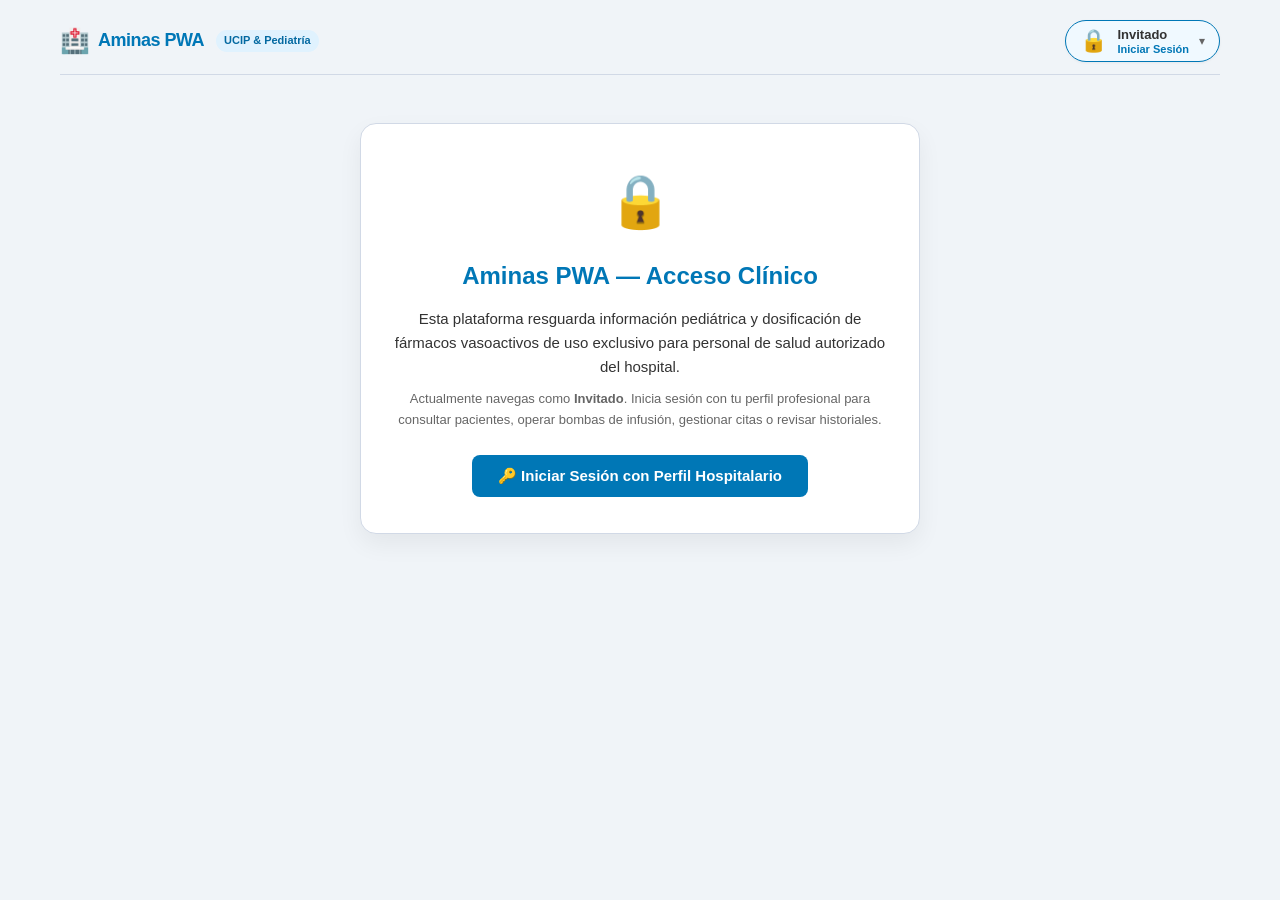
<file: index.html>
<!DOCTYPE html>
<html lang="es">
<head>
    <meta charset="UTF-8">
    <meta name="viewport" content="width=device-width, initial-scale=1.0, maximum-scale=1.0, user-scalable=no">
    <title>Aminas - Infusiones Pediátricas</title>
    <link rel="manifest" href="manifest.json">
    <meta name="theme-color" content="#f0f4f8">
    <link rel="apple-touch-icon" href="icono.png">
    <link rel="stylesheet" href="style.css">
</head>
<body>
    <div class="app-container">
        <!-- Barra de Estado Global y Usuario en Turno -->
        <header class="global-top-bar">
            <div class="brand-mini">
                <span class="brand-icon">🏥</span>
                <span class="brand-name">Aminas PWA</span>
                <span class="brand-sub">UCIP & Pediatría</span>
            </div>
            <div class="global-top-right">
                <div id="user-header-container">
                    <!-- Píldora de usuario activo inyectada dinámicamente -->
                </div>
            </div>
        </header>

        <!-- VISTA 0: PANTALLA DE INVITADO / ACCESO RESTRINGIDO -->
        <section id="view-guest" class="app-view">
            <div class="guest-gate-card">
                <span class="guest-gate-icon">🔒</span>
                <h1>Aminas PWA — Acceso Clínico</h1>
                <p class="guest-gate-desc">
                    Esta plataforma resguarda información pediátrica y dosificación de fármacos vasoactivos de uso exclusivo para personal de salud autorizado del hospital.
                </p>
                <p class="guest-gate-sub">
                    Actualmente navegas como <strong>Invitado</strong>. Inicia sesión con tu perfil profesional para consultar pacientes, operar bombas de infusión, gestionar citas o revisar historiales.
                </p>
                <button type="button" id="btn-guest-login" class="btn btn-primary btn-guest-login">
                    🔑 Iniciar Sesión con Perfil Hospitalario
                </button>
            </div>
        </section>

        <!-- VISTA 1: DASHBOARD / BIENVENIDA -->
        <section id="view-dashboard" class="app-view" style="display: none;">
            <header class="dashboard-header">
                <div class="brand-title-wrap">
                    <h1>Aminas PWA</h1>
                </div>
                <p class="subtitle">Sistema Integral de Infusiones y Gestión Pediátrica</p>
            </header>

            <!-- Barra de métricas y acciones rápidas -->
            <div class="dashboard-summary-bar">
                <div class="summary-metric">
                    <span class="metric-label">Pacientes en Seguimiento</span>
                    <span class="metric-value" id="dash-total-patients">0</span>
                </div>
                <div class="summary-metric">
                    <span class="metric-label">Infusiones Activas</span>
                    <span class="metric-value" id="dash-active-infusions">0</span>
                </div>
                <div class="summary-metric">
                    <span class="metric-label">Citas Médicas Hoy</span>
                    <span class="metric-value" id="dash-citas-hoy">0</span>
                </div>
                <div class="dashboard-quick-actions">
                    <button id="btn-dash-new-patient" class="btn btn-primary">
                        <span>➕</span> Nuevo Paciente
                    </button>
                    <button id="btn-dash-continue" class="btn btn-secondary">
                        <span>➔</span> Continuar Consulta
                    </button>
                    <button id="btn-dash-go-citas" class="btn btn-outline-primary">
                        <span>📅</span> Agenda de Citas
                    </button>
                    <button id="btn-dash-go-historial" class="btn btn-outline-primary">
                        <span>🗂️</span> Historial Clínico
                    </button>
                </div>
            </div>

            <!-- Grilla de Pacientes -->
            <div class="patients-grid-section">
                <div class="section-title-wrap">
                    <h2 class="section-title">Pacientes Activos</h2>
                    <span class="section-subtitle">Selecciona un paciente para calcular y ajustar bombas de infusión</span>
                </div>
                <div class="patients-grid" id="patients-grid">
                    <!-- Tarjetas renderizadas dinámicamente -->
                </div>
            </div>
        </section>

        <!-- VISTA 2: CALCULADORA MULTI-PACIENTE -->
        <section id="view-calculadora" class="app-view" style="display: none;">
            <div class="calc-nav-bar">
                <div class="calc-nav-actions">
                    <button id="btn-back-to-dashboard" class="btn btn-back">
                        ← Volver al Inicio
                    </button>
                    <button id="btn-calc-go-citas" class="btn btn-back">
                        📅 Agenda de Citas
                    </button>
                    <button id="btn-calc-go-historial" class="btn btn-back">
                        🗂️ Historial Clínico
                    </button>
                </div>
                <div class="calc-nav-info">
                    <span class="calc-nav-title">Calculadora de Infusiones</span>
                </div>
            </div>

            <section class="tabs-section" id="tabs-container">
                <!-- Pestañas dinámicas aquí -->
            </section>

            <section class="patient-section">
                <div class="patient-header">
                    <h2 id="current-patient-name" contenteditable="true" title="Toca para renombrar">Paciente 1</h2>
                    <span style="font-size: 14px; color: gray; margin-left: 10px; cursor: pointer;" title="Toca el nombre para editar">✏️ (Toca para editar)</span>
                    <div style="flex-grow: 1;"></div>
                    <button id="btn-delete-patient" class="btn btn-outline-danger">Borrar Paciente</button>
                </div>
                <div class="input-group">
                    <label for="peso">Peso del Paciente (kg):</label>
                    <input type="number" id="peso" step="0.1" min="0" placeholder="Ej. 10.5">
                </div>
            </section>

            <section class="table-section">
                <div class="table-responsive">
                    <table id="infusiones-table">
                        <thead>
                            <tr>
                                <th>Medicamento</th>
                                <th>Dosis Real</th>
                                <th>Unidad</th>
                                <th>Fármaco</th>
                                <th>Diluyente (ml)</th>
                                <th>Vol. Final (ml)</th>
                                <th>Velocidad (ml/h)</th>
                                <th>Equivalencia (1 ml/h)</th>
                                <th>Velocidad 2 (ml/h)</th>
                                <th>Equivalencia 2</th>
                                <th>Acción</th>
                            </tr>
                        </thead>
                        <tbody id="table-body">
                            <!-- Las filas se insertarán dinámicamente -->
                        </tbody>
                    </table>
                </div>
                <div class="actions">
                    <button id="btn-add-row" class="btn btn-primary">+ Agregar Medicamento</button>
                    <button id="btn-generar-reporte" class="btn btn-report">📄 Generar Reporte / Entrega de Guardia</button>
                </div>
            </section>
        </section>

        <!-- VISTA 3: MÓDULO DE CITAS Y AGENDA PEDIÁTRICA -->
        <section id="view-citas" class="app-view" style="display: none;">
            <div class="calc-nav-bar">
                <div class="calc-nav-actions">
                    <button id="btn-citas-back-dashboard" class="btn btn-back">
                        ← Volver al Inicio
                    </button>
                    <button id="btn-citas-go-calc" class="btn btn-back">
                        💉 Calculadora de Bombas
                    </button>
                    <button id="btn-citas-go-historial" class="btn btn-back">
                        🗂️ Historial Clínico
                    </button>
                </div>
                <div class="calc-nav-info">
                    <span class="calc-nav-title">Agenda de Citas y Seguimiento</span>
                </div>
            </div>

            <!-- Resumen de Citas y Botón de Nueva Cita -->
            <div class="citas-summary-bar">
                <div class="summary-metric">
                    <span class="metric-label">Total Citas</span>
                    <span class="metric-value" id="citas-count-total">0</span>
                </div>
                <div class="summary-metric">
                    <span class="metric-label">Citas para Hoy</span>
                    <span class="metric-value text-primary" id="citas-count-hoy">0</span>
                </div>
                <div class="summary-metric">
                    <span class="metric-label">Programadas</span>
                    <span class="metric-value" id="citas-count-prog">0</span>
                </div>
                <div class="citas-quick-actions">
                    <button id="btn-toggle-form-cita" class="btn btn-primary">
                        <span>➕</span> Nueva Cita Pediátrica
                    </button>
                </div>
            </div>

            <!-- Formulario Colapsable de Nueva Cita -->
            <div id="form-cita-wrapper" class="citas-form-card" style="display: none;">
                <h3 class="citas-form-title" id="cita-form-title">Programar Nueva Cita o Control Clínico</h3>
                <div id="cita-form-alert" class="alert-box alert-warning" style="display: none;"></div>

                <form id="form-nueva-cita" class="citas-form-grid">
                    <div class="form-group">
                        <label for="cita-paciente-select">Paciente Pediátrico:</label>
                        <select id="cita-paciente-select" class="form-control" required>
                            <!-- Llenado dinámicamente -->
                        </select>
                    </div>

                    <div class="form-group" id="cita-custom-nombre-group" style="display: none;">
                        <label for="cita-custom-nombre">Nombre Completo del Paciente:</label>
                        <input type="text" id="cita-custom-nombre" class="form-control" placeholder="Ej. Camila Morales (Externo)">
                    </div>

                    <div class="form-group">
                        <label for="cita-medico-select">Profesional Responsable:</label>
                        <select id="cita-medico-select" class="form-control" required>
                            <!-- Llenado dinámicamente -->
                        </select>
                    </div>

                    <div class="form-group">
                        <label for="cita-fecha">Fecha:</label>
                        <input type="date" id="cita-fecha" class="form-control" required>
                    </div>

                    <div class="form-group">
                        <label for="cita-hora">Hora:</label>
                        <input type="time" id="cita-hora" class="form-control" required>
                    </div>

                    <div class="form-group form-group-full">
                        <label for="cita-motivo">Motivo de Consulta o Control:</label>
                        <input type="text" id="cita-motivo" class="form-control" list="motivos-sugeridos-list" placeholder="Ej. Control de infusión de Dopamina y signos vitales" required>
                        <datalist id="motivos-sugeridos-list">
                            <!-- Opciones sugeridas -->
                        </datalist>
                    </div>

                    <div class="form-group form-group-full">
                        <label for="cita-notas">Observaciones Clínicas / Indicaciones:</label>
                        <textarea id="cita-notas" class="form-control" rows="2" placeholder="Ej. Traer reporte de gasometría matutina y control horario de diuresis..."></textarea>
                    </div>

                    <div class="form-group-actions">
                        <button type="button" class="btn btn-secondary" id="btn-cancelar-edicion-cita" style="display: none;">
                            ✕ Cancelar Edición
                        </button>
                        <button type="submit" class="btn btn-primary" id="btn-guardar-cita">
                            💾 Agendar Cita
                        </button>
                    </div>
                </form>
            </div>

            <!-- Filtros y Barra de Búsqueda -->
            <div class="citas-filter-bar">
                <div class="filter-group">
                    <label for="citas-filter-estado">Filtrar por Estado:</label>
                    <select id="citas-filter-estado" class="form-control select-filter">
                        <option value="TODOS">Todos los Estados</option>
                        <option value="PROGRAMADA">📅 Programadas</option>
                        <option value="EN_CURSO">🩺 En Consulta</option>
                        <option value="COMPLETADA">✅ Concluidas</option>
                        <option value="CANCELADA">❌ Canceladas</option>
                    </select>
                </div>
                <div class="search-group">
                    <input type="text" id="citas-search-input" class="form-control" placeholder="🔍 Buscar por paciente, médico o motivo...">
                </div>
            </div>

            <!-- Contenedor de Tarjetas de Citas -->
            <div class="citas-grid" id="citas-container">
                <!-- Se inyectan dinámicamente las citas -->
            </div>
        </section>

        <!-- VISTA 4: HISTORIAL CLÍNICO (REPORTES DE BOMBAS + PACIENTES CONSULTADOS) -->
        <section id="view-historial" class="app-view" style="display: none;">
            <div class="calc-nav-bar">
                <div class="calc-nav-actions">
                    <button id="btn-historial-back-dashboard" class="btn btn-back">
                        ← Volver al Inicio
                    </button>
                </div>
                <div class="calc-nav-info">
                    <span class="calc-nav-title">Historial Clínico y Bitácora</span>
                </div>
            </div>

            <div class="citas-summary-bar">
                <div class="summary-metric">
                    <span class="metric-label">Reportes de Bombas</span>
                    <span class="metric-value" id="historial-count-total">0</span>
                </div>
                <div class="summary-metric">
                    <span class="metric-label">Emitidos Hoy</span>
                    <span class="metric-value text-primary" id="historial-count-hoy">0</span>
                </div>
                <div class="summary-metric">
                    <span class="metric-label">Pacientes Consultados</span>
                    <span class="metric-value" id="historial-count-pacientes">0</span>
                </div>
            </div>

            <div class="historial-tabs-bar">
                <button type="button" class="modal-nav-tab active" id="historial-tab-reportes">
                    📄 Reportes de Bombas / Guardia
                </button>
                <button type="button" class="modal-nav-tab" id="historial-tab-pacientes">
                    👶 Historial de Pacientes Consultados
                </button>
            </div>

            <div class="citas-filter-bar">
                <div class="search-group">
                    <input type="text" id="historial-search-input" class="form-control" placeholder="🔍 Buscar por paciente, médico, motivo u observaciones...">
                </div>
            </div>

            <div class="citas-grid" id="historial-container">
                <!-- Se inyectan dinámicamente los reportes de bombas -->
            </div>

            <div class="citas-grid" id="historial-pacientes-container" style="display: none;">
                <!-- Se inyectan dinámicamente los expedientes de pacientes consultados -->
            </div>
        </section>
    </div>

    <!-- MODAL: REPORTE Y ENTREGA DE GUARDIA -->
    <div id="modal-reporte" class="modal-overlay" style="display: none;">
        <div class="modal-container">
            <div class="modal-header">
                <div class="modal-title-group">
                    <span class="modal-icon">📄</span>
                    <h2>Reporte de Guardia / Ficha Médica</h2>
                </div>
                <button id="btn-modal-close" class="modal-close-btn" title="Cerrar ventana">✕</button>
            </div>

            <div class="modal-body" id="modal-reporte-content">
                <!-- Se inyecta dinámicamente el ticket / ficha médica -->
            </div>

            <div class="modal-footer">
                <button id="btn-modal-save-historial" class="btn btn-outline-primary" title="Guardar este reporte en el historial de entregas de guardia">
                    <span class="btn-icon">💾</span> Guardar en Historial
                </button>
                <button id="btn-modal-copy-whatsapp" class="btn btn-whatsapp" title="Copiar resumen en formato listo para WhatsApp">
                    <span class="btn-icon">📋</span> Copiar para WhatsApp
                </button>
                <button id="btn-modal-print-pdf" class="btn btn-primary" title="Imprimir reporte o guardar como PDF">
                    <span class="btn-icon">🖨️</span> Imprimir / Guardar PDF
                </button>
                <button id="btn-modal-cancel" class="btn btn-secondary">
                    Cerrar
                </button>
            </div>

            <div id="copy-feedback-toast" class="copy-toast" style="display: none;"></div>
        </div>
    </div>

    <!-- MODAL: AUTENTICACIÓN Y SELECCIÓN DE PERFIL HOSPITALARIO -->
    <div id="modal-auth" class="modal-overlay" style="display: none;">
        <div class="modal-container modal-auth-container">
            <div class="modal-header">
                <div class="modal-title-group">
                    <span class="modal-icon">👤</span>
                    <h2>Control de Acceso / Perfiles Hospitalarios</h2>
                </div>
                <button id="btn-auth-close" class="modal-close-btn" title="Cerrar ventana">✕</button>
            </div>

            <!-- Pestañas de Cambio de Turno vs Nuevo Doctor -->
            <div class="modal-tab-bar">
                <button type="button" class="modal-nav-tab active" id="auth-tab-profiles">
                    👥 Profesionales y Turnos
                </button>
                <button type="button" class="modal-nav-tab" id="auth-tab-register">
                    ➕ Registrar Nuevo Doctor/a
                </button>
            </div>

            <div class="modal-body">
                <!-- SECCIÓN 1: LISTADO DE PERFILES PARA CAMBIO DE TURNO -->
                <div id="auth-profiles-section">
                    <p class="modal-lead-text">
                        Selecciona tu perfil profesional para registrar recetas, agendar citas y firmar los reportes de entrega de guardia. <em>(Se te solicitará la contraseña de acceso al turno).</em>
                    </p>
                    <div class="profiles-grid" id="profiles-grid">
                        <!-- Se inyectan dinámicamente las tarjetas de profesionales -->
                    </div>
                </div>

                <!-- SECCIÓN 2: FORMULARIO DE REGISTRO DE NUEVO PROFESIONAL -->
                <div id="auth-register-section" style="display: none;">
                    <p class="modal-lead-text" id="auth-register-lead">
                        Ingresa los datos profesionales y credenciales para dar de alta un nuevo médico, especialista o enfermero/a en el sistema.
                    </p>

                    <div id="auth-register-alert" class="alert-box alert-warning" style="display: none;"></div>

                    <form id="form-register-doctor" class="citas-form-grid">
                        <div class="form-group form-group-full">
                            <label for="reg-doc-nombre">Nombre y Apellidos del Profesional:</label>
                            <input type="text" id="reg-doc-nombre" class="form-control" placeholder="Ej. Dr. Roberto Ramírez Silva" required>
                        </div>

                        <div class="form-group">
                            <label for="reg-doc-cedula">Cédula Profesional:</label>
                            <input type="text" id="reg-doc-cedula" class="form-control" placeholder="Ej. 12849302" required>
                        </div>

                        <div class="form-group">
                            <label for="reg-doc-rol">Rol Hospitalario:</label>
                            <select id="reg-doc-rol" class="form-control" required>
                                <option value="MEDICO_PEDIATRA">Médico Pediatra Especialista</option>
                                <option value="ENFERMERO_A">Enfermero/a Especialista UCIP</option>
                                <option value="RESIDENTE">Médico Residente de Pediatría</option>
                                <option value="RECEPCION">Recepción / Admisión</option>
                                <option value="ADMIN">Administrador del Sistema</option>
                            </select>
                        </div>

                        <div class="form-group">
                            <label for="reg-doc-especialidad">Especialidad o Servicio:</label>
                            <input type="text" id="reg-doc-especialidad" class="form-control" placeholder="Ej. Cuidados Intensivos Pediátricos" required>
                        </div>

                        <div class="form-group">
                            <label for="reg-doc-turno">Turno Asignado:</label>
                            <select id="reg-doc-turno" class="form-control" required>
                                <option value="Matutino">Turno Matutino (07:00 - 15:00)</option>
                                <option value="Vespertino">Turno Vespertino (14:00 - 21:30)</option>
                                <option value="Nocturno A">Turno Nocturno A</option>
                                <option value="Nocturno B">Turno Nocturno B</option>
                                <option value="Jornada Acumulada">Jornada Acumulada / Fines de Semana</option>
                            </select>
                        </div>

                        <div class="form-group">
                            <label for="reg-doc-password">Contraseña de Acceso:</label>
                            <input type="password" id="reg-doc-password" class="form-control" placeholder="Mínimo 3 caracteres" required autocomplete="new-password">
                        </div>

                        <div class="form-group">
                            <label for="reg-doc-confirm-password">Confirmar Contraseña:</label>
                            <input type="password" id="reg-doc-confirm-password" class="form-control" placeholder="Repite la contraseña" required autocomplete="new-password">
                        </div>

                        <div class="form-group-actions">
                            <button type="button" class="btn btn-secondary" id="btn-cancel-edit-doctor" style="display: none;">
                                ✕ Cancelar Edición
                            </button>
                            <button type="submit" class="btn btn-primary" id="btn-submit-new-doctor">
                                💾 Registrar e Iniciar Turno
                            </button>
                        </div>
                    </form>
                </div>

                <!-- SECCIÓN 3: VERIFICACIÓN DE CONTRASEÑA -->
                <div id="auth-password-section" style="display: none;">
                    <!-- Se inyecta dinámicamente el prompt de contraseña -->
                </div>
            </div>

            <div class="modal-footer modal-footer-between">
                <button id="btn-auth-logout" class="btn btn-outline-danger" style="display: none;">
                    🚪 Cerrar Sesión
                </button>
                <button id="btn-auth-cancel" class="btn btn-secondary">
                    Cerrar
                </button>
            </div>
        </div>
    </div>

    <script type="module" src="js/main.js"></script>
</body>
</html>
</file>
<file: style.css>
:root {
    --bg-color: #f0f4f8;
    --card-bg: #ffffff;
    --primary-color: #0077b6;
    --text-main: #333333;
    --text-muted: #666666;
    --border-color: #d1d9e6;
    --danger-color: #ef476f;
    --input-bg: #f8fafc;
}

* {
    box-sizing: border-box;
    margin: 0;
    padding: 0;
    font-family: -apple-system, BlinkMacSystemFont, "Segoe UI", Roboto, Helvetica, Arial, sans-serif;
}

body {
    background-color: var(--bg-color);
    color: var(--text-main);
    line-height: 1.6;
    -webkit-font-smoothing: antialiased;
}

.app-container {
    max-width: 1200px;
    margin: 0 auto;
    padding: 20px;
}

header {
    text-align: center;
    margin-bottom: 24px;
}

h1 {
    color: var(--primary-color);
    font-size: 24px;
    font-weight: 600;
}

.subtitle {
    color: var(--text-muted);
    font-size: 14px;
}

/* Tabs Section */
.tabs-section {
    display: flex;
    gap: 8px;
    overflow-x: auto;
    margin-bottom: 20px;
    padding-bottom: 5px;
    -webkit-overflow-scrolling: touch;
}

.tab {
    padding: 10px 16px;
    background-color: var(--border-color);
    color: var(--text-muted);
    border-radius: 8px;
    border: none;
    font-weight: 600;
    cursor: pointer;
    white-space: nowrap;
    transition: background-color 0.2s, color 0.2s;
}

.tab.active {
    background-color: var(--primary-color);
    color: white;
}

.tab-add {
    background-color: #e2e8f0;
    color: var(--primary-color);
    font-weight: bold;
}

.patient-header {
    display: flex;
    justify-content: space-between;
    align-items: center;
    width: 100%;
    margin-bottom: 20px;
    padding-bottom: 15px;
    border-bottom: 1px solid var(--border-color);
}

#current-patient-name {
    font-size: 20px;
    color: var(--text-main);
    border: 1px dashed transparent;
    padding: 4px 8px;
    border-radius: 4px;
    outline: none;
}

#current-patient-name:focus {
    border-color: var(--primary-color);
    background-color: var(--input-bg);
}

.patient-section {
    background: var(--card-bg);
    padding: 20px;
    border-radius: 12px;
    box-shadow: 0 4px 6px rgba(0,0,0,0.05);
    margin-bottom: 24px;
    display: flex;
    flex-direction: column;
}

.input-group {
    display: flex;
    flex-direction: column;
    align-items: center;
    gap: 8px;
}

.input-group label {
    font-weight: 600;
    color: var(--primary-color);
}

.input-group input {
    font-size: 18px;
    padding: 10px;
    border: 2px solid var(--primary-color);
    border-radius: 8px;
    width: 150px;
    text-align: center;
    outline: none;
    transition: box-shadow 0.2s;
}

.input-group input:focus {
    box-shadow: 0 0 0 3px rgba(0, 119, 182, 0.2);
}

.table-section {
    background: var(--card-bg);
    border-radius: 12px;
    box-shadow: 0 4px 6px rgba(0,0,0,0.05);
    padding: 20px;
    overflow: hidden;
}

.table-responsive {
    overflow-x: auto;
    margin-bottom: 20px;
    -webkit-overflow-scrolling: touch;
}

table {
    width: 100%;
    border-collapse: collapse;
    min-width: 800px;
}

th, td {
    padding: 12px;
    text-align: center;
    border-bottom: 1px solid var(--border-color);
}

th {
    background-color: var(--primary-color);
    color: white;
    font-weight: 500;
    font-size: 14px;
    white-space: nowrap;
}

td input, td select {
    width: 100%;
    min-width: 90px;
    padding: 10px;
    border: 1px solid transparent;
    background-color: var(--input-bg);
    border-radius: 6px;
    text-align: center;
    font-size: 15px;
    color: var(--text-main);
    transition: border 0.2s, background 0.2s;
}

td input.inp-equivalencia {
    min-width: 80px;
}

td select.sel-unidad {
    min-width: 120px;
}

.equiv-group {
    display: flex;
    gap: 8px;
    align-items: center;
}

.equiv-group select.sel-equiv-unidad,
.equiv-group select.sel-farmaco-unidad,
.equiv-group select.sel-equiv-unidad2 {
    min-width: 80px;
}

td input:focus, td select:focus {
    outline: none;
    border-color: var(--primary-color);
    background-color: white;
    box-shadow: 0 0 0 2px rgba(0, 119, 182, 0.1);
}

.inp-med {
    font-weight: 600;
    color: var(--text-main);
    border: 1px solid var(--border-color);
    transition: background-color 0.3s;
}

.med-range {
    font-size: 10px;
    color: #888;
    margin-top: 4px;
    text-align: center;
    line-height: 1.1;
    min-height: 12px;
}td input[readonly] {
    background-color: transparent;
    color: var(--text-muted);
    font-weight: bold;
}

.btn {
    padding: 10px 20px;
    border: none;
    border-radius: 8px;
    font-size: 14px;
    font-weight: 600;
    cursor: pointer;
    transition: opacity 0.2s;
}

.btn:active {
    opacity: 0.8;
}

.btn-primary {
    background-color: var(--primary-color);
    color: white;
}

.btn-danger {
    background-color: transparent;
    color: var(--text-muted);
    padding: 6px 10px;
    border: 1px solid var(--border-color);
}

.btn-danger:hover {
    background-color: var(--danger-color);
    color: white;
    border-color: var(--danger-color);
}

.btn-outline-danger {
    background-color: transparent;
    color: var(--danger-color);
    border: 1px solid var(--danger-color);
    padding: 6px 12px;
}

.btn-outline-danger:hover {
    background-color: var(--danger-color);
    color: white;
}

.actions {
    display: flex;
    justify-content: center;
}

@media (max-width: 768px) {
    .app-container {
        padding: 10px;
    }
    
    .patient-section, .table-section {
        padding: 15px;
        border-radius: 8px;
    }
}
/* Responsive Card View para Móviles */
@media screen and (max-width: 768px) {
    /* Convertir elementos de tabla en bloques y eliminar min-width que causa scroll */
    table, thead, tbody, th, td, tr {
        display: block;
        width: 100%;
        min-width: 0 !important;
    }

    /* Ocultar el encabezado de la tabla para limpiar espacio */
    thead tr {
        position: absolute;
        top: -9999px;
        left: -9999px;
    }

    /* Cada fila es una "Tarjeta" */
    tr {
        margin-bottom: 20px;
        border: 1px solid var(--border-color);
        border-radius: 12px;
        background-color: var(--card-bg);
        box-shadow: 0 4px 6px rgba(0,0,0,0.05);
        padding: 15px;
    }

    /* El primer elemento (Medicamento) se convierte en el título centrado de la tarjeta */
    .td-med-name {
        display: flex !important;
        flex-direction: column !important;
        align-items: center !important;
        justify-content: center !important;
        padding-bottom: 15px !important;
        border-bottom: 2px solid #f0f4f8 !important;
        margin-bottom: 15px !important;
    }

    .td-med-name::before {
        display: none !important; /* Ocultar la etiqueta "Medicamento" */
    }

    .td-med-name input.inp-med {
        max-width: 100% !important;
        text-align: center !important;
        font-size: 18px;
        padding: 8px;
    }

    /* Cada celda es un renglón dentro de la tarjeta */
    td {
        border: none;
        border-bottom: 1px solid #f0f4f8;
        position: relative;
        padding: 10px 0;
        min-height: auto;
        display: flex;
        align-items: center;
        justify-content: space-between;
        margin: 0;
    }

    /* Título de cada celda inyectado desde el data-label */
    td::before {
        content: attr(data-label);
        position: static;
        width: auto;
        max-width: 45%;
        padding-right: 10px;
        white-space: normal;
        text-align: left;
        font-weight: 600;
        color: var(--text-muted);
        font-size: 13px;
        line-height: 1.2;
        flex-shrink: 0;
    }

    /* Forzar inputs para que llenen la parte derecha */
    td input[type="text"],
    td input[type="number"],
    td select {
        width: 100%;
        max-width: 55%;
        text-align: right;
        flex-grow: 1;
    }
    
    .equiv-group {
        width: 100%;
        max-width: 55%;
        justify-content: flex-end;
        flex-wrap: wrap; 
    }

    .equiv-group select {
        max-width: 140px;
        flex-grow: 1;
    }

    /* Fila de acción (botón borrar) al final sin borde */
    td:last-child {
        border-bottom: none;
        justify-content: center;
        padding-left: 0;
        margin-top: 10px;
    }
    
    td:last-child::before {
        display: none;
    }
}

/* ========================================================
   VISTA 1: DASHBOARD / PANTALLA DE BIENVENIDA
   ======================================================== */

.dashboard-header {
    margin-bottom: 24px;
    text-align: center;
}

.brand-title-wrap {
    display: inline-flex;
    align-items: center;
    justify-content: center;
    gap: 12px;
    flex-wrap: wrap;
    margin-bottom: 4px;
}

.offline-badge {
    display: inline-flex;
    align-items: center;
    gap: 6px;
    background-color: #e8f5e9;
    color: #2e7d32;
    font-size: 12px;
    font-weight: 700;
    padding: 4px 10px;
    border-radius: 16px;
    border: 1px solid #c8e6c9;
}

.offline-badge-warning {
    background-color: #fff8e1;
    color: #f57f17;
    border-color: #ffe082;
}

/* Barra de métricas y acciones rápidas */
.dashboard-summary-bar {
    background: var(--card-bg);
    border-radius: 12px;
    padding: 18px 24px;
    box-shadow: 0 4px 6px rgba(0, 0, 0, 0.05);
    margin-bottom: 28px;
    display: flex;
    justify-content: space-between;
    align-items: center;
    gap: 16px;
    flex-wrap: wrap;
}

.summary-metric {
    display: flex;
    flex-direction: column;
    min-width: 140px;
}

.metric-label {
    font-size: 12px;
    font-weight: 600;
    color: var(--text-muted);
    text-transform: uppercase;
    letter-spacing: 0.5px;
}

.metric-value {
    font-size: 26px;
    font-weight: 800;
    color: var(--primary-color);
    line-height: 1.2;
}

.dashboard-quick-actions {
    display: flex;
    align-items: center;
    gap: 10px;
    flex-wrap: wrap;
}

.btn-secondary {
    background-color: #e2e8f0;
    color: #1e293b;
}

.btn-secondary:hover {
    background-color: #cbd5e1;
}

.btn-back {
    background-color: #ffffff;
    color: var(--primary-color);
    border: 1px solid var(--border-color);
    display: inline-flex;
    align-items: center;
    gap: 6px;
}

.btn-back:hover {
    background-color: #f1f5f9;
    border-color: var(--primary-color);
}

.btn-outline-primary {
    background-color: transparent;
    color: var(--primary-color);
    border: 1px solid var(--primary-color);
}

.btn-outline-primary:hover {
    background-color: var(--primary-color);
    color: white;
}

/* Sección de Pacientes */
.patients-grid-section {
    margin-bottom: 30px;
}

.section-title-wrap {
    margin-bottom: 16px;
}

.section-title {
    font-size: 20px;
    color: var(--text-main);
    font-weight: 700;
}

.section-subtitle {
    font-size: 13px;
    color: var(--text-muted);
}

/* Grilla de Pacientes */
.patients-grid {
    display: grid;
    grid-template-columns: repeat(auto-fill, minmax(300px, 1fr));
    gap: 18px;
}

/* Tarjeta individual de paciente */
.patient-card {
    background: var(--card-bg);
    border: 1px solid var(--border-color);
    border-radius: 12px;
    padding: 18px;
    display: flex;
    flex-direction: column;
    gap: 14px;
    transition: transform 0.2s, box-shadow 0.2s, border-color 0.2s;
    cursor: pointer;
    position: relative;
    box-shadow: 0 2px 4px rgba(0, 0, 0, 0.04);
}

.patient-card:hover {
    transform: translateY(-2px);
    box-shadow: 0 8px 16px rgba(0, 0, 0, 0.08);
    border-color: var(--primary-color);
}

.patient-card.is-active-card {
    border-color: var(--primary-color);
    box-shadow: 0 0 0 2px rgba(0, 119, 182, 0.15);
}

.patient-card-header {
    display: flex;
    justify-content: space-between;
    align-items: center;
    gap: 8px;
}

.patient-card-title-group {
    display: flex;
    align-items: center;
    gap: 8px;
}

.patient-icon {
    font-size: 22px;
}

.patient-card-name {
    font-size: 18px;
    font-weight: 700;
    color: var(--text-main);
    margin: 0;
}

.badge-active-patient {
    font-size: 11px;
    font-weight: 700;
    background-color: #e0f2fe;
    color: #0369a1;
    padding: 2px 8px;
    border-radius: 12px;
    white-space: nowrap;
}

.patient-card-body {
    display: flex;
    flex-direction: column;
    gap: 10px;
    flex-grow: 1;
}

.patient-card-stat {
    display: flex;
    align-items: center;
    gap: 6px;
    font-size: 14px;
}

.stat-icon {
    font-size: 15px;
}

.stat-label {
    color: var(--text-muted);
}

.stat-val {
    color: var(--text-main);
}

.text-primary {
    color: var(--primary-color);
}

.text-warning {
    color: #d97706;
}

.text-muted {
    color: var(--text-muted);
}

/* Chips de Medicamentos */
.patient-card-chips {
    display: flex;
    flex-wrap: wrap;
    gap: 6px;
    margin-top: 4px;
}

.med-chip {
    display: inline-flex;
    align-items: center;
    gap: 5px;
    font-size: 11px;
    font-weight: 600;
    padding: 3px 8px;
    border-radius: 6px;
    color: #1e293b;
    border: 1px solid rgba(0, 0, 0, 0.06);
}

.med-chip-dot {
    width: 6px;
    height: 6px;
    border-radius: 50%;
    background-color: var(--primary-color);
}

.med-chip-more {
    font-size: 11px;
    font-weight: 600;
    color: var(--text-muted);
    padding: 3px 6px;
    background: #f1f5f9;
    border-radius: 6px;
}

.chip-empty {
    font-size: 12px;
    color: var(--text-muted);
    font-style: italic;
}

.patient-card-footer {
    display: flex;
    justify-content: flex-end;
    border-top: 1px solid #f1f5f9;
    padding-top: 10px;
}

.btn-open-calc {
    font-size: 13px;
    padding: 6px 14px;
    width: 100%;
}

/* Estado vacío */
.empty-patients-state {
    text-align: center;
    padding: 40px 20px;
    background: var(--card-bg);
    border-radius: 12px;
    border: 2px dashed var(--border-color);
    grid-column: 1 / -1;
}

.empty-icon {
    font-size: 40px;
    display: block;
    margin-bottom: 12px;
}

.empty-patients-state h3 {
    font-size: 18px;
    color: var(--text-main);
    margin-bottom: 6px;
}

.empty-patients-state p {
    font-size: 14px;
    color: var(--text-muted);
}

/* Barra de navegación de la calculadora */
.calc-nav-bar {
    display: flex;
    justify-content: space-between;
    align-items: center;
    margin-bottom: 20px;
    padding-bottom: 14px;
    border-bottom: 1px solid var(--border-color);
    gap: 12px;
    flex-wrap: wrap;
}

.calc-nav-info {
    display: flex;
    align-items: center;
    gap: 10px;
}

.calc-nav-title {
    font-size: 16px;
    font-weight: 700;
    color: var(--primary-color);
}

/* Ajustes Responsive para Móviles */
@media screen and (max-width: 768px) {
    .dashboard-summary-bar {
        flex-direction: column;
        align-items: stretch;
        padding: 16px;
        gap: 14px;
    }

    .summary-metric {
        flex-direction: row;
        justify-content: space-between;
        align-items: center;
        border-bottom: 1px solid #f1f5f9;
        padding-bottom: 8px;
    }

    .metric-value {
        font-size: 22px;
    }

    .dashboard-quick-actions {
        flex-direction: column;
    }

    .dashboard-quick-actions button {
        width: 100%;
        justify-content: center;
    }

    .patients-grid {
        grid-template-columns: 1fr;
    }

    .calc-nav-bar {
        flex-direction: column;
        align-items: stretch;
    }

    .calc-nav-info {
        justify-content: space-between;
    }
}

/* ========================================================
   VISTA 2: MODAL DE REPORTE / ENTREGA DE GUARDIA
   ======================================================== */

.actions {
    display: flex;
    justify-content: center;
    gap: 12px;
    flex-wrap: wrap;
}

.btn-report {
    background-color: #0284c7;
    color: white;
    display: inline-flex;
    align-items: center;
    gap: 6px;
}

.btn-report:hover {
    background-color: #0369a1;
}

.btn-whatsapp {
    background-color: #25D366;
    color: white;
    display: inline-flex;
    align-items: center;
    gap: 6px;
    font-weight: 700;
}

.btn-whatsapp:hover {
    background-color: #20ba5a;
}

/* Modal Overlay */
.modal-overlay {
    position: fixed;
    top: 0;
    left: 0;
    right: 0;
    bottom: 0;
    background-color: rgba(15, 23, 42, 0.65);
    backdrop-filter: blur(4px);
    display: flex;
    justify-content: center;
    align-items: center;
    z-index: 1000;
    padding: 16px;
    overflow-y: auto;
}

body.modal-open {
    overflow: hidden;
}

/* Modal Container */
.modal-container {
    background-color: #ffffff;
    border-radius: 14px;
    box-shadow: 0 20px 25px -5px rgba(0, 0, 0, 0.1), 0 10px 10px -5px rgba(0, 0, 0, 0.04);
    width: 100%;
    max-width: 840px;
    max-height: 90vh;
    display: flex;
    flex-direction: column;
    overflow: hidden;
    position: relative;
    animation: modalFadeIn 0.2s ease-out;
}

@keyframes modalFadeIn {
    from {
        opacity: 0;
        transform: scale(0.97) translateY(8px);
    }
    to {
        opacity: 1;
        transform: scale(1) translateY(0);
    }
}

.modal-header {
    display: flex;
    justify-content: space-between;
    align-items: center;
    padding: 16px 22px;
    border-bottom: 1px solid var(--border-color);
    background-color: #f8fafc;
}

.modal-title-group {
    display: flex;
    align-items: center;
    gap: 10px;
}

.modal-title-group h2 {
    font-size: 18px;
    color: var(--text-main);
    font-weight: 700;
    margin: 0;
}

.modal-icon {
    font-size: 22px;
}

.modal-close-btn {
    background: none;
    border: none;
    font-size: 20px;
    color: var(--text-muted);
    cursor: pointer;
    padding: 4px 8px;
    border-radius: 6px;
    transition: background 0.2s, color 0.2s;
}

.modal-close-btn:hover {
    background-color: #e2e8f0;
    color: var(--text-main);
}

.modal-body {
    padding: 22px;
    overflow-y: auto;
    flex-grow: 1;
}

.modal-footer {
    display: flex;
    justify-content: flex-end;
    align-items: center;
    gap: 10px;
    padding: 14px 22px;
    border-top: 1px solid var(--border-color);
    background-color: #f8fafc;
    flex-wrap: wrap;
}

/* Toast de confirmación de copia */
.copy-toast {
    position: absolute;
    bottom: 70px;
    left: 50%;
    transform: translateX(-50%);
    background-color: #1e293b;
    color: #ffffff;
    font-size: 13px;
    font-weight: 600;
    padding: 10px 18px;
    border-radius: 20px;
    box-shadow: 0 4px 12px rgba(0, 0, 0, 0.2);
    z-index: 100;
    pointer-events: none;
    animation: toastFade 0.25s ease-out;
}

.copy-toast-success {
    background-color: #065f46;
    border: 1px solid #10b981;
}

.copy-toast-warning {
    background-color: #92400e;
    border: 1px solid #f59e0b;
}

@keyframes toastFade {
    from {
        opacity: 0;
        transform: translate(-50%, 10px);
    }
    to {
        opacity: 1;
        transform: translate(-50%, 0);
    }
}

/* Estructura del Ticket / Ficha Médica */
.report-ticket {
    background: #ffffff;
    border: 1px solid #cbd5e1;
    border-radius: 10px;
    padding: 24px;
    font-size: 14px;
    color: #1e293b;
}

.report-ticket-header {
    display: flex;
    justify-content: space-between;
    align-items: flex-start;
    padding-bottom: 16px;
    border-bottom: 2px solid #0284c7;
    margin-bottom: 16px;
    gap: 16px;
    flex-wrap: wrap;
}

.report-institution {
    display: flex;
    align-items: center;
    gap: 12px;
}

.report-cross {
    font-size: 32px;
}

.report-inst-title {
    font-size: 16px;
    font-weight: 800;
    color: #0284c7;
    margin: 0;
    letter-spacing: 0.5px;
}

.report-inst-subtitle {
    font-size: 12px;
    color: #64748b;
    margin: 2px 0 0 0;
}

.report-meta {
    text-align: right;
    font-size: 12px;
    color: #475569;
}

/* Banner de Datos del Paciente */
.report-patient-banner {
    display: flex;
    justify-content: space-between;
    background-color: #f0f9ff;
    border: 1px solid #bae6fd;
    border-radius: 8px;
    padding: 12px 18px;
    margin-bottom: 18px;
    gap: 12px;
    flex-wrap: wrap;
}

.patient-banner-item {
    display: flex;
    align-items: center;
    gap: 6px;
}

.banner-lbl {
    font-weight: 600;
    color: #0369a1;
    font-size: 13px;
}

.banner-val {
    font-weight: 700;
    color: #0f172a;
    font-size: 14px;
}

.banner-val.highlight {
    color: #0284c7;
    font-size: 16px;
}

/* Tabla del Reporte */
.report-table-section {
    margin-bottom: 20px;
    overflow-x: auto;
}

.report-table {
    width: 100%;
    border-collapse: collapse;
    font-size: 13px;
}

.report-table th {
    background-color: #f1f5f9;
    color: #334155;
    font-weight: 700;
    padding: 10px 12px;
    text-align: left;
    border-bottom: 2px solid #cbd5e1;
    font-size: 12px;
    text-transform: uppercase;
}

.report-table td {
    padding: 10px 12px;
    text-align: left;
    border-bottom: 1px solid #e2e8f0;
    vertical-align: middle;
}

.report-table tr:hover {
    background-color: #f8fafc;
}

.report-med-badge {
    display: inline-block;
    padding: 3px 8px;
    border-radius: 6px;
    font-weight: 700;
    font-size: 13px;
    color: #0f172a;
    border: 1px solid rgba(0, 0, 0, 0.08);
}

.report-empty-row {
    text-align: center !important;
    padding: 24px !important;
    color: #b45309;
    background-color: #fffbeb;
    font-style: italic;
}

/* Notas / Observaciones */
.report-notes-section {
    margin-bottom: 24px;
}

.report-notes-label {
    display: block;
    font-weight: 600;
    font-size: 13px;
    color: #334155;
    margin-bottom: 6px;
}

.report-notes-input {
    width: 100%;
    padding: 10px 12px;
    border: 1px solid #cbd5e1;
    border-radius: 8px;
    font-family: inherit;
    font-size: 13px;
    color: #1e293b;
    background-color: #f8fafc;
    resize: vertical;
    outline: none;
    box-sizing: border-box;
    transition: border-color 0.2s, box-shadow 0.2s;
}

.report-notes-input:focus {
    border-color: #0284c7;
    background-color: #ffffff;
    box-shadow: 0 0 0 3px rgba(2, 132, 199, 0.15);
}

/* Bloque de Firmas */
.report-ticket-footer {
    display: flex;
    justify-content: space-between;
    align-items: flex-end;
    gap: 40px;
    margin-top: 24px;
    padding-top: 16px;
    border-top: 1px dashed #cbd5e1;
}

.signature-block {
    flex: 1;
    text-align: center;
    display: flex;
    flex-direction: column;
    align-items: stretch;
}

.signature-line {
    display: flex;
    align-items: flex-end;
    justify-content: center;
    border-bottom: 1px solid #475569;
    margin-bottom: 6px;
    height: 46px;
    padding-bottom: 5px;
}

.signature-label {
    font-size: 11px;
    color: #64748b;
    font-weight: 600;
    text-transform: uppercase;
}

/* ========================================================
   ESTILOS DE IMPRESIÓN OFICIAL HOSPITALARIA (@media print)
   ======================================================== */
@page {
    size: letter portrait;
    margin: 8mm;
}

@media print {
    html,
    body {
        height: auto !important;
        min-height: 0 !important;
        overflow: visible !important;
        margin: 0 !important;
        padding: 0 !important;
        background: #ffffff !important;
    }

    /* Eliminar del flujo todo lo que no sea el modal de reporte (evita hojas en blanco) */
    body > *:not(#modal-reporte) {
        display: none !important;
    }

    #modal-reporte {
        position: static !important;
        display: block !important;
        width: 100% !important;
        height: auto !important;
        padding: 0 !important;
        margin: 0 !important;
        background: #ffffff !important;
        backdrop-filter: none !important;
        overflow: visible !important;
    }

    .modal-container {
        box-shadow: none !important;
        border: none !important;
        border-radius: 0 !important;
        max-width: 100% !important;
        width: 100% !important;
        max-height: none !important;
        height: auto !important;
        overflow: visible !important;
        animation: none !important;
    }

    .modal-header,
    .modal-footer,
    .copy-toast {
        display: none !important;
    }

    .modal-body {
        padding: 0 !important;
        overflow: visible !important;
    }

    .report-ticket {
        border: 1px solid #000000 !important;
        border-radius: 6px !important;
        padding: 12px 14px !important;
        font-size: 11px !important;
    }

    .report-ticket-header {
        border-bottom: 2px solid #000000 !important;
        padding-bottom: 8px !important;
        margin-bottom: 10px !important;
    }

    .report-cross {
        font-size: 22px !important;
    }

    .report-inst-title {
        color: #000000 !important;
        font-size: 13px !important;
    }

    .report-inst-subtitle {
        font-size: 10px !important;
    }

    .report-meta {
        font-size: 10px !important;
    }

    .report-patient-banner {
        border: 1px solid #000000 !important;
        background-color: #f8fafc !important;
        padding: 7px 12px !important;
        margin-bottom: 10px !important;
        -webkit-print-color-adjust: exact;
        print-color-adjust: exact;
    }

    .banner-lbl,
    .banner-val {
        font-size: 11px !important;
    }

    .report-table-section {
        margin-bottom: 10px !important;
        overflow: visible !important;
    }

    .report-table {
        font-size: 10.5px !important;
    }

    .report-table th {
        background-color: #f1f5f9 !important;
        color: #000000 !important;
        border-bottom: 1.5px solid #000000 !important;
        padding: 5px 7px !important;
        font-size: 10px !important;
        -webkit-print-color-adjust: exact;
        print-color-adjust: exact;
    }

    .report-table td {
        border-bottom: 1px solid #cccccc !important;
        padding: 5px 7px !important;
    }

    .report-table tr {
        break-inside: avoid;
        page-break-inside: avoid;
    }

    .report-med-badge {
        font-size: 10.5px !important;
        padding: 2px 6px !important;
        -webkit-print-color-adjust: exact;
        print-color-adjust: exact;
    }

    .report-notes-section {
        margin-bottom: 12px !important;
        break-inside: avoid;
        page-break-inside: avoid;
    }

    .report-notes-label {
        font-size: 11px !important;
        margin-bottom: 4px !important;
    }

    .report-notes-input {
        border: 1px dashed #666666 !important;
        background: transparent !important;
        font-size: 10.5px !important;
        padding: 6px 8px !important;
        min-height: 36px !important;
        resize: none !important;
        overflow: hidden !important;
    }

    .report-ticket-footer {
        margin-top: 12px !important;
        padding-top: 10px !important;
        gap: 32px !important;
        break-inside: avoid;
        page-break-inside: avoid;
    }

    .signature-line {
        height: 34px !important;
        padding-bottom: 4px !important;
        border-bottom: 1px solid #000000 !important;
    }

    .signature-text {
        font-size: 11px !important;
        color: #000000 !important;
        margin: 0 !important;
    }

    .signature-label {
        font-size: 9.5px !important;
        color: #333333 !important;
    }
}

/* ========================================================
   VISTA 3: MÓDULO DE CITAS Y AGENDA PEDIÁTRICA
   ======================================================== */

.calc-nav-actions {
    display: flex;
    align-items: center;
    gap: 8px;
    flex-wrap: wrap;
}

.citas-summary-bar {
    background: var(--card-bg);
    border-radius: 12px;
    padding: 18px 24px;
    box-shadow: 0 4px 6px rgba(0, 0, 0, 0.05);
    margin-bottom: 24px;
    display: flex;
    justify-content: space-between;
    align-items: center;
    gap: 16px;
    flex-wrap: wrap;
}

.citas-quick-actions {
    display: flex;
    align-items: center;
    gap: 10px;
}

/* Formulario de Agendamiento */
.citas-form-card {
    background: var(--card-bg);
    border: 1px solid var(--border-color);
    border-radius: 12px;
    padding: 24px;
    margin-bottom: 24px;
    box-shadow: 0 4px 8px rgba(0, 0, 0, 0.04);
    animation: modalFadeIn 0.2s ease-out;
}

.citas-form-title {
    font-size: 18px;
    font-weight: 700;
    color: var(--primary-color);
    margin-bottom: 16px;
    border-bottom: 1px solid #f1f5f9;
    padding-bottom: 10px;
}

.citas-form-grid {
    display: grid;
    grid-template-columns: repeat(2, 1fr);
    gap: 16px;
}

.form-group {
    display: flex;
    flex-direction: column;
    gap: 6px;
}

.form-group-full {
    grid-column: 1 / -1;
}

.form-group label {
    font-size: 13px;
    font-weight: 600;
    color: #334155;
}

.form-control {
    width: 100%;
    padding: 10px 14px;
    border: 1px solid var(--border-color);
    border-radius: 8px;
    font-size: 14px;
    color: var(--text-main);
    background-color: var(--input-bg);
    transition: border-color 0.2s, background-color 0.2s;
    outline: none;
    box-sizing: border-box;
}

.form-control:focus {
    border-color: var(--primary-color);
    background-color: #ffffff;
    box-shadow: 0 0 0 3px rgba(0, 119, 182, 0.15);
}

.form-group-actions {
    grid-column: 1 / -1;
    display: flex;
    justify-content: flex-end;
    margin-top: 8px;
}

.alert-box {
    padding: 12px 16px;
    border-radius: 8px;
    font-size: 13px;
    margin-bottom: 16px;
}

.alert-warning {
    background-color: #fffbeb;
    border: 1px solid #fef3c7;
    color: #b45309;
}

/* Barra de Filtros y Búsqueda */
.citas-filter-bar {
    display: flex;
    justify-content: space-between;
    align-items: center;
    gap: 16px;
    margin-bottom: 20px;
    flex-wrap: wrap;
}

.filter-group {
    display: flex;
    align-items: center;
    gap: 8px;
}

.filter-group label {
    font-size: 13px;
    font-weight: 600;
    color: var(--text-muted);
}

.select-filter {
    min-width: 180px;
    padding: 8px 12px;
}

.search-group {
    flex-grow: 1;
    max-width: 400px;
}

/* Grilla de Citas */
.citas-grid {
    display: grid;
    grid-template-columns: repeat(auto-fill, minmax(320px, 1fr));
    gap: 18px;
    margin-bottom: 30px;
}

/* Tarjeta individual de cita */
.cita-card {
    background: var(--card-bg);
    border: 1px solid var(--border-color);
    border-radius: 12px;
    padding: 18px;
    display: flex;
    flex-direction: column;
    gap: 12px;
    box-shadow: 0 2px 4px rgba(0, 0, 0, 0.04);
    transition: transform 0.2s, box-shadow 0.2s, border-color 0.2s;
    border-left: 4px solid var(--border-color);
}

.cita-card:hover {
    transform: translateY(-2px);
    box-shadow: 0 8px 16px rgba(0, 0, 0, 0.08);
}

.cita-status-programada {
    border-left-color: #0284c7;
}

.cita-status-en_curso {
    border-left-color: #ea580c;
}

.cita-status-completada {
    border-left-color: #16a34a;
}

.cita-status-cancelada {
    border-left-color: #dc2626;
    opacity: 0.8;
}

.cita-card-header {
    display: flex;
    justify-content: space-between;
    align-items: center;
    gap: 8px;
}

.cita-patient-info {
    display: flex;
    align-items: center;
    gap: 8px;
}

.cita-patient-icon {
    font-size: 20px;
}

.cita-patient-name {
    font-size: 16px;
    color: var(--text-main);
}

.cita-badge {
    font-size: 11px;
    font-weight: 700;
    padding: 3px 8px;
    border-radius: 12px;
    white-space: nowrap;
}

.cita-card-body {
    display: flex;
    flex-direction: column;
    gap: 8px;
    font-size: 13px;
    flex-grow: 1;
}

.cita-info-row {
    display: flex;
    align-items: flex-start;
    gap: 6px;
}

.cita-icon {
    font-size: 14px;
    flex-shrink: 0;
    margin-top: 2px;
}

.cita-text {
    color: #334155;
    line-height: 1.4;
}

.cita-motivo-row .cita-text {
    color: #0f172a;
}

.cita-notas-row {
    background-color: #f8fafc;
    padding: 6px 10px;
    border-radius: 6px;
    border-left: 2px solid #cbd5e1;
    margin-top: 4px;
}

.cita-card-footer {
    border-top: 1px solid #f1f5f9;
    padding-top: 10px;
    margin-top: 4px;
}

.cita-action-group {
    display: flex;
    align-items: center;
    gap: 6px;
    flex-wrap: wrap;
}

.btn-sm {
    padding: 5px 10px;
    font-size: 12px;
    border-radius: 6px;
}

.btn-outline-warning {
    background: transparent;
    border: 1px solid #ea580c;
    color: #ea580c;
}

.btn-outline-warning:hover {
    background-color: #ea580c;
    color: white;
}

.btn-outline-success {
    background: transparent;
    border: 1px solid #16a34a;
    color: #16a34a;
}

.btn-outline-success:hover {
    background-color: #16a34a;
    color: white;
}

/* Estado vacío de citas */
.empty-citas-state {
    text-align: center;
    padding: 40px 20px;
    background: var(--card-bg);
    border-radius: 12px;
    border: 2px dashed var(--border-color);
    grid-column: 1 / -1;
}

/* Responsive para Citas */
@media screen and (max-width: 768px) {
    .citas-summary-bar {
        flex-direction: column;
        align-items: stretch;
        padding: 16px;
    }

    .citas-form-grid {
        grid-template-columns: 1fr;
    }

    .citas-filter-bar {
        flex-direction: column;
        align-items: stretch;
    }

    .search-group {
        max-width: 100%;
    }

    .citas-grid {
        grid-template-columns: 1fr;
    }
}

/* ========================================================
   VISTA 4: AUTENTICACIÓN Y ROLES DE USUARIO HOSPITALARIOS
   ======================================================== */

.global-top-bar {
    display: flex;
    justify-content: space-between;
    align-items: center;
    padding-bottom: 12px;
    margin-bottom: 20px;
    border-bottom: 1px solid var(--border-color);
    gap: 12px;
    flex-wrap: wrap;
}

.brand-mini {
    display: flex;
    align-items: center;
    gap: 8px;
}

.brand-icon {
    font-size: 24px;
}

.brand-name {
    font-size: 18px;
    font-weight: 800;
    color: var(--primary-color);
    letter-spacing: -0.5px;
}

.brand-sub {
    font-size: 11px;
    background-color: #e0f2fe;
    color: #0369a1;
    font-weight: 700;
    padding: 2px 8px;
    border-radius: 12px;
    margin-left: 4px;
}

/* Botón/Píldora de Usuario Activo en Cabecera */
.user-pill-btn {
    background-color: #ffffff;
    border: 1px solid var(--border-color);
    border-radius: 30px;
    padding: 6px 14px;
    display: flex;
    align-items: center;
    gap: 10px;
    cursor: pointer;
    box-shadow: 0 1px 3px rgba(0, 0, 0, 0.05);
    transition: all 0.2s ease;
}

.user-pill-btn:hover {
    border-color: var(--primary-color);
    background-color: #f8fafc;
    transform: translateY(-1px);
    box-shadow: 0 4px 8px rgba(0, 119, 182, 0.1);
}

.user-pill-avatar {
    font-size: 22px;
}

.user-pill-text {
    display: flex;
    flex-direction: column;
    text-align: left;
}

.user-pill-name {
    font-size: 13px;
    font-weight: 700;
    color: var(--text-main);
    line-height: 1.2;
}

.user-pill-role {
    font-size: 11px;
    color: var(--primary-color);
    font-weight: 600;
}

.user-pill-caret {
    font-size: 12px;
    color: var(--text-muted);
}

/* Modal de Autenticación / Perfiles */
.modal-auth-container {
    max-width: 760px;
}

.modal-lead-text {
    font-size: 14px;
    color: var(--text-muted);
    margin-bottom: 18px;
    line-height: 1.4;
}

.profiles-grid {
    display: grid;
    grid-template-columns: repeat(auto-fill, minmax(280px, 1fr));
    gap: 16px;
    margin-bottom: 10px;
}

.profile-card {
    background: #ffffff;
    border: 1px solid var(--border-color);
    border-radius: 12px;
    padding: 16px;
    display: flex;
    flex-direction: column;
    gap: 12px;
    cursor: pointer;
    transition: transform 0.2s, box-shadow 0.2s, border-color 0.2s;
    position: relative;
    box-shadow: 0 2px 4px rgba(0, 0, 0, 0.03);
}

.profile-card:hover {
    transform: translateY(-2px);
    border-color: var(--primary-color);
    box-shadow: 0 8px 16px rgba(0, 0, 0, 0.08);
}

.profile-card.is-active-profile {
    border-color: var(--primary-color);
    background-color: #f0f9ff;
    box-shadow: 0 0 0 2px rgba(0, 119, 182, 0.2);
}

.profile-card-header {
    display: flex;
    align-items: center;
    gap: 10px;
}

.profile-avatar {
    font-size: 32px;
}

.profile-details {
    flex-grow: 1;
}

.profile-name {
    font-size: 15px;
    font-weight: 700;
    color: var(--text-main);
    margin: 0;
}

.profile-role {
    font-size: 12px;
    color: var(--primary-color);
    font-weight: 600;
}

.badge-active-profile {
    font-size: 11px;
    font-weight: 700;
    background-color: #dcfce7;
    color: #15803d;
    padding: 3px 8px;
    border-radius: 12px;
    white-space: nowrap;
}

.profile-card-body {
    display: flex;
    flex-direction: column;
    gap: 6px;
    font-size: 13px;
    flex-grow: 1;
    border-top: 1px solid #f1f5f9;
    padding-top: 10px;
}

.profile-info-row {
    display: flex;
    justify-content: space-between;
    gap: 8px;
}

.info-lbl {
    color: var(--text-muted);
}

.info-val {
    color: #0f172a;
    text-align: right;
}

.profile-card-footer {
    border-top: 1px solid #f1f5f9;
    padding-top: 10px;
    display: flex;
    justify-content: flex-end;
    gap: 6px;
}

.btn-select-profile {
    width: 100%;
    justify-content: center;
}

/* Botones de Editar / Eliminar profesional: tamaño fijo, sin partir el texto */
.btn-edit-profile,
.btn-delete-profile {
    flex: 0 0 auto;
    white-space: nowrap;
}

.signature-text {
    font-size: 13px;
    font-weight: 700;
    color: #0f172a;
    display: block;
    margin: 0;
    line-height: 1.25;
}

/* Responsive para Cabecera y Perfiles */
@media screen and (max-width: 768px) {
    .global-top-bar {
        flex-direction: column;
        align-items: stretch;
    }

    .user-pill-btn {
        width: 100%;
        justify-content: space-between;
    }

    .profiles-grid {
        grid-template-columns: 1fr;
    }
}

/* ========================================================
   AUTENTICACIÓN: PESTAÑAS, FORMULARIO Y CONTRASEÑA
   ======================================================== */

.modal-tab-bar {
    display: flex;
    background-color: #f1f5f9;
    border-bottom: 1px solid var(--border-color);
    padding: 6px 12px 0 12px;
    gap: 8px;
}

.modal-nav-tab {
    background: transparent;
    border: none;
    border-bottom: 3px solid transparent;
    padding: 10px 16px;
    font-size: 14px;
    font-weight: 600;
    color: var(--text-muted);
    cursor: pointer;
    transition: all 0.2s;
    border-top-left-radius: 8px;
    border-top-right-radius: 8px;
}

.modal-nav-tab:hover {
    color: var(--primary-color);
    background-color: rgba(255, 255, 255, 0.5);
}

.modal-nav-tab.active {
    color: var(--primary-color);
    border-bottom-color: var(--primary-color);
    background-color: #ffffff;
    font-weight: 700;
}

.auth-demo-hint {
    background-color: #f8fafc;
    border: 1px dashed #cbd5e1;
    padding: 3px 8px;
    border-radius: 6px;
    color: #475569;
    font-size: 11px;
    display: inline-block;
}

.auth-demo-hint strong {
    color: var(--primary-color);
}

.profile-hint-row {
    margin-top: 4px;
}

/* Prompt de Verificación de Contraseña */
.auth-password-prompt {
    max-width: 460px;
    margin: 0 auto;
    padding: 10px 0;
    animation: modalFadeIn 0.2s ease-out;
}

.password-user-preview {
    text-align: center;
    background: #f8fafc;
    border: 1px solid var(--border-color);
    border-radius: 12px;
    padding: 18px;
    margin-bottom: 20px;
}

.preview-avatar {
    font-size: 44px;
    display: block;
    margin-bottom: 8px;
}

.preview-name {
    font-size: 18px;
    font-weight: 800;
    color: var(--text-main);
    margin: 0 0 4px 0;
}

.preview-role {
    display: block;
    font-size: 13px;
    color: var(--primary-color);
    font-weight: 600;
    margin-bottom: 4px;
}

.preview-cedula {
    font-size: 12px;
    color: var(--text-muted);
}

.password-input {
    font-size: 18px;
    text-align: center;
    letter-spacing: 2px;
}

.password-hint-box {
    background-color: #f0fdf4;
    border: 1px solid #bbf7d0;
    border-radius: 8px;
    padding: 10px 14px;
    margin: 14px 0 20px 0;
    font-size: 12px;
    color: #166534;
    text-align: center;
}

.password-form-actions {
    display: flex;
    justify-content: space-between;
    gap: 12px;
}

.alert-danger {
    background-color: #fef2f2;
    border: 1px solid #fecaca;
    color: #991b1b;
}

/* ========================================================
   PANTALLA DE INVITADO Y HISTORIAL DE PACIENTES CONSULTADOS
   ======================================================== */

.user-pill-guest {
    border-color: var(--primary-color);
    background-color: #f0f9ff;
}

.guest-gate-card {
    max-width: 560px;
    margin: 48px auto;
    background: var(--card-bg);
    border: 1px solid var(--border-color);
    border-radius: 16px;
    padding: 36px 28px;
    text-align: center;
    box-shadow: 0 10px 24px rgba(0, 0, 0, 0.06);
}

.guest-gate-icon {
    font-size: 52px;
    display: block;
    margin-bottom: 14px;
}

.guest-gate-card h1 {
    font-size: 24px;
    margin-bottom: 12px;
}

.guest-gate-desc {
    font-size: 15px;
    color: var(--text-main);
    margin-bottom: 10px;
}

.guest-gate-sub {
    font-size: 13px;
    color: var(--text-muted);
    margin-bottom: 24px;
}

.btn-guest-login {
    font-size: 15px;
    padding: 12px 26px;
}

.modal-footer-between {
    justify-content: space-between;
}

/* Pestañas del Historial Clínico */
.historial-tabs-bar {
    display: flex;
    gap: 8px;
    border-bottom: 2px solid var(--border-color);
    margin-bottom: 18px;
    flex-wrap: wrap;
}

/* Expediente de Paciente Consultado */
.expediente-card {
    background: var(--card-bg);
    border: 1px solid var(--border-color);
    border-radius: 12px;
    padding: 18px;
    display: flex;
    flex-direction: column;
    gap: 12px;
    box-shadow: 0 2px 6px rgba(0, 0, 0, 0.04);
}

.expediente-header {
    display: flex;
    justify-content: space-between;
    align-items: flex-start;
    gap: 10px;
}

.exp-submeta {
    font-size: 12px;
    color: var(--text-muted);
    margin-top: 2px;
}

.exp-stats-pills {
    display: flex;
    flex-wrap: wrap;
    gap: 6px;
}

.exp-pill {
    font-size: 11px;
    font-weight: 600;
    padding: 3px 8px;
    border-radius: 10px;
    background: #f1f5f9;
    color: #334155;
}

.exp-pill-ok {
    background: #dcfce7;
    color: #15803d;
}

.exp-pill-cancel {
    background: #fee2e2;
    color: #b91c1c;
}

.exp-pill-info {
    background: #e0f2fe;
    color: #0369a1;
}

.exp-section {
    border-top: 1px solid #f1f5f9;
    padding-top: 10px;
}

.exp-section-title {
    font-size: 12px;
    font-weight: 700;
    color: var(--primary-color);
    text-transform: uppercase;
    letter-spacing: 0.4px;
    margin-bottom: 8px;
}

.exp-empty-note {
    font-size: 12px;
    color: var(--text-muted);
    font-style: italic;
}

.exp-timeline {
    display: flex;
    flex-direction: column;
    gap: 8px;
}

.exp-timeline-item {
    background: #f8fafc;
    border: 1px solid #e2e8f0;
    border-radius: 8px;
    padding: 8px 10px;
    font-size: 12px;
}

.exp-timeline-top {
    display: flex;
    justify-content: space-between;
    align-items: center;
    gap: 6px;
    margin-bottom: 4px;
    flex-wrap: wrap;
}

.exp-date {
    font-weight: 600;
    color: #334155;
}

.exp-timeline-detail {
    color: #0f172a;
    line-height: 1.35;
}

.exp-timeline-note {
    margin-top: 4px;
    color: #475569;
    font-style: italic;
}

.exp-reports-list {
    display: flex;
    flex-direction: column;
    gap: 6px;
}

.exp-report-row {
    display: flex;
    justify-content: space-between;
    align-items: center;
    gap: 8px;
    background: #f0f9ff;
    border: 1px solid #bae6fd;
    border-radius: 8px;
    padding: 8px 10px;
    font-size: 12px;
}

/* ========================================================
   PULIDO RESPONSIVE MÓVIL INTEGRAL (MODALES, REPORTE, AUTH, HISTORIAL)
   ======================================================== */
@media screen and (max-width: 768px) {
    /* Pantalla de Invitado */
    .guest-gate-card {
        margin: 16px auto;
        padding: 24px 16px;
    }

    .guest-gate-card h1 {
        font-size: 20px;
    }

    .btn-guest-login {
        width: 100%;
    }

    /* Cabecera de paciente en calculadora: permitir salto de línea si el nombre es largo */
    .patient-header {
        flex-wrap: wrap;
        gap: 8px;
    }

    .calc-nav-actions {
        width: 100%;
    }

    .calc-nav-actions .btn-back {
        flex: 1 1 auto;
        justify-content: center;
        font-size: 13px;
        padding: 8px 10px;
    }

    /* Modales en pantalla pequeña */
    .modal-overlay {
        padding: 8px;
        align-items: flex-start;
    }

    .modal-container {
        max-height: 94vh;
        margin-top: 8px;
    }

    .modal-header {
        padding: 12px 14px;
    }

    .modal-title-group h2 {
        font-size: 15px;
    }

    .modal-body {
        padding: 14px;
    }

    .modal-footer {
        padding: 12px 14px;
        flex-direction: column;
        align-items: stretch;
        gap: 8px;
    }

    .modal-footer .btn {
        width: 100%;
        justify-content: center;
    }

    .modal-tab-bar,
    .historial-tabs-bar {
        padding: 6px 8px 0 8px;
        gap: 4px;
    }

    .modal-nav-tab {
        flex: 1;
        text-align: center;
        padding: 8px 6px;
        font-size: 12px;
    }

    /* Prompt de contraseña en móvil */
    .password-form-actions {
        flex-direction: column-reverse;
    }

    .password-form-actions .btn {
        width: 100%;
    }

    /* Proteger la tabla del Reporte de Guardia de la regla global de tarjetas de la calculadora */
    .report-ticket {
        padding: 14px;
    }

    .report-ticket-header {
        flex-direction: column;
        align-items: flex-start;
        gap: 8px;
    }

    .report-meta {
        text-align: left;
    }

    .report-patient-banner {
        flex-direction: column;
        align-items: flex-start;
        padding: 10px 12px;
        gap: 6px;
    }

    .report-table {
        display: table !important;
        width: 100% !important;
        min-width: 520px !important;
        border-collapse: collapse !important;
    }

    .report-table thead {
        display: table-header-group !important;
    }

    .report-table tbody {
        display: table-row-group !important;
    }

    .report-table thead tr {
        position: static !important;
        top: auto !important;
        left: auto !important;
    }

    .report-table tr {
        display: table-row !important;
        margin: 0 !important;
        border: none !important;
        border-radius: 0 !important;
        box-shadow: none !important;
        padding: 0 !important;
        background: transparent !important;
    }

    .report-table th,
    .report-table td {
        display: table-cell !important;
        width: auto !important;
        padding: 8px !important;
        text-align: left !important;
        border-bottom: 1px solid #e2e8f0 !important;
        vertical-align: middle !important;
    }

    .report-table td::before,
    .report-table td:last-child::before {
        display: none !important;
        content: none !important;
    }

    .report-table td:last-child {
        margin-top: 0 !important;
        padding-left: 8px !important;
        justify-content: initial !important;
    }

    /* Firmas apiladas limpiamente en móvil */
    .report-ticket-footer {
        flex-direction: column;
        align-items: stretch;
        gap: 18px;
        margin-top: 16px;
        padding-top: 14px;
    }

    /* Expediente de pacientes en móvil */
    .expediente-header {
        flex-direction: column;
        align-items: flex-start;
    }

    .exp-report-row {
        flex-direction: column;
        align-items: flex-start;
    }

    .exp-report-row .btn {
        width: 100%;
    }
}

/* Indicador de interconsulta asignada a otro especialista */
.cita-lock-note {
    display: inline-flex;
    align-items: center;
    gap: 4px;
    font-size: 11px;
    font-weight: 600;
    color: #64748b;
    background-color: #f1f5f9;
    border: 1px dashed #cbd5e1;
    padding: 4px 8px;
    border-radius: 6px;
}
</file>
